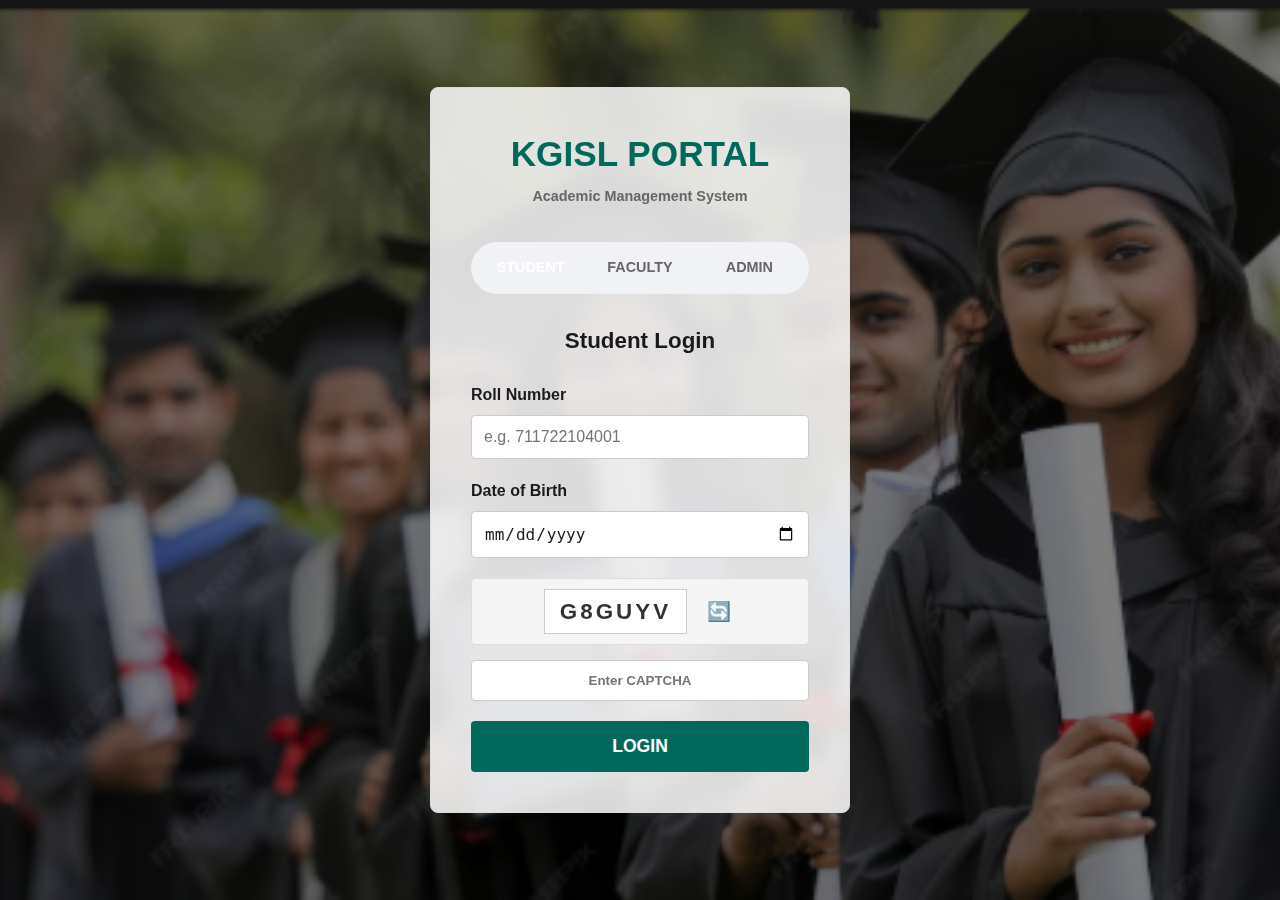
<file: index.html>
<!DOCTYPE html>
<html lang="en">

<head>
    <meta charset="UTF-8">
    <meta name="viewport" content="width=device-width, initial-scale=1.0">
    <title>Login - KGISL Portal</title>
    <link rel="stylesheet" href="styles.css">

    <style>
        .form-group label {
            display: block;
            margin-bottom: 8px;
            font-weight: 700;
            color: #1a1a1a;
            text-align: left;
        }

        .form-group input {
            width: 100%;
            padding: 12px;
            border: 1px solid #ccc;
            border-radius: 4px;
            font-size: 1rem;
            background: white;
            color: #1a1a1a;
        }

        .captcha-container {
            display: flex;
            align-items: center;
            justify-content: center;
            gap: 15px;
            background: #f5f5f5;
            padding: 10px;
            border: 1px solid #ddd;
            border-radius: 4px;
            margin-bottom: 15px;
        }

        .captcha-box {
            font-size: 1.4rem;
            font-weight: 800;
            color: #333;
            letter-spacing: 3px;
            background: white;
            padding: 5px 15px;
            border: 1px solid #ccc;
            user-select: none;
        }

        .login-btn {
            width: 100%;
            padding: 15px;
            background-color: #00695c;
            color: white;
            border: none;
            border-radius: 4px;
            font-weight: 700;
            font-size: 1.1rem;
            cursor: pointer;
            transition: background 0.3s;
        }

        .login-btn:hover {
            background-color: #004d40;
        }
    </style>
</head>

<body class="login-body">
    <div class="login-card">
        <div style="text-align: center; margin-bottom: 35px;">
            <h1 style="color: #00695c; font-weight: 800; margin: 0; font-size: 2.2rem;">KGISL PORTAL</h1>
            <p style="color: #666; font-size: 0.9rem; margin-top: 5px; font-weight: 600;">Academic Management System</p>
        </div>

        <div class="role-selector" id="login-role-selector" style="margin-bottom: 30px;">
            <div class="role-tab active" onclick="setRole('student', this)">STUDENT</div>
            <div class="role-tab" onclick="setRole('faculty', this)">FACULTY</div>
            <div class="role-tab" onclick="setRole('admin', this)">ADMIN</div>
        </div>

        <h2 id="login-title"
            style="margin-bottom: 25px; font-size: 1.4rem; color: #1a1a1a; font-weight: 700; text-align: center;">
            Student Login</h2>

        <form onsubmit="handleLogin(event)">
            <div class="form-group" style="margin-bottom: 20px;">
                <label id="roll-label">Roll Number</label>
                <input type="text" id="roll-no" placeholder="e.g. 711722104001" required>
            </div>
            <div class="form-group" style="margin-bottom: 20px;">
                <label id="dob-label">Date of Birth</label>
                <input type="date" id="dob" required>
            </div>

            <div id="captcha-section">
                <div class="captcha-container">
                    <div class="captcha-box" id="captcha-text">ABCD12</div>
                    <button type="button" class="refresh-captcha" onclick="generateCaptcha()"
                        style="background: none; border: none; cursor: pointer; font-size: 1.2rem;">🔄</button>
                </div>
                <input type="text" id="captcha-input" placeholder="Enter CAPTCHA"
                    style="width: 100%; padding: 12px; margin-bottom: 20px; border: 1px solid #ccc; border-radius: 4px; font-weight: 600; text-align: center;">
            </div>

            <button type="submit" class="login-btn">LOGIN</button>
        </form>
    </div>

    <script>
        let currentRole = 'student';

        function setRole(role, element) {
            currentRole = role;
            document.querySelectorAll('.role-tab').forEach(t => t.classList.remove('active'));
            element.classList.add('active');

            const title = document.getElementById('login-title');
            const rollLabel = document.getElementById('roll-label');
            const dobLabel = document.getElementById('dob-label');
            const dobInput = document.getElementById('dob');

            const captchaSection = document.getElementById('captcha-section');

            if (role === 'student') {
                title.innerText = 'Student Login';
                rollLabel.innerText = 'Roll Number';
                dobLabel.innerText = 'Date of Birth';
                dobInput.type = 'date';
                captchaSection.classList.remove('hidden');
            } else if (role === 'faculty') {
                title.innerText = 'Faculty Access';
                rollLabel.innerText = 'Employee ID';
                dobLabel.innerText = 'Password';
                dobInput.type = 'password';
                captchaSection.classList.add('hidden');
            } else {
                title.innerText = 'Administrator Login';
                rollLabel.innerText = 'Admin ID';
                dobLabel.innerText = 'Security Key';
                dobInput.type = 'password';
                captchaSection.classList.add('hidden');
            }
        }

        function generateCaptcha() {
            const chars = 'ABCDEFGHJKLMNPQRSTUVWXYZ23456789';
            let captcha = '';
            for (let i = 0; i < 6; i++) {
                captcha += chars.charAt(Math.floor(Math.random() * chars.length));
            }
            document.getElementById('captcha-text').innerText = captcha;
        }

        function handleLogin(event) {
            event.preventDefault();
            const rollNo = document.getElementById('roll-no').value;
            sessionStorage.setItem('loggedInRoll', rollNo);
            sessionStorage.setItem('currentRole', currentRole);

            if (currentRole === 'student') {
                const captchaInput = document.getElementById('captcha-input').value.toUpperCase();
                const captchaReal = document.getElementById('captcha-text').innerText;

                if (captchaInput !== captchaReal) {
                    alert('Invalid CAPTCHA! Please try again.');
                    generateCaptcha();
                    return;
                }
                window.location.href = 'results.html';
            } else if (currentRole === 'faculty') {
                window.location.href = 'faculty.html';
            } else {
                window.location.href = 'admin.html';
            }
        }

        window.onload = function () {
            generateCaptcha();
            const urlParams = new URLSearchParams(window.location.search);
            const roleParam = urlParams.get('role');
            if (roleParam) {
                const tabs = document.querySelectorAll('.role-tab');
                tabs.forEach(tab => {
                    if (tab.innerText.toLowerCase() === roleParam.toLowerCase()) {
                        setRole(roleParam.toLowerCase(), tab);
                    }
                });
                document.getElementById('login-role-selector').style.display = 'none';
            }
        };
    </script>
</body>

</html>
</file>
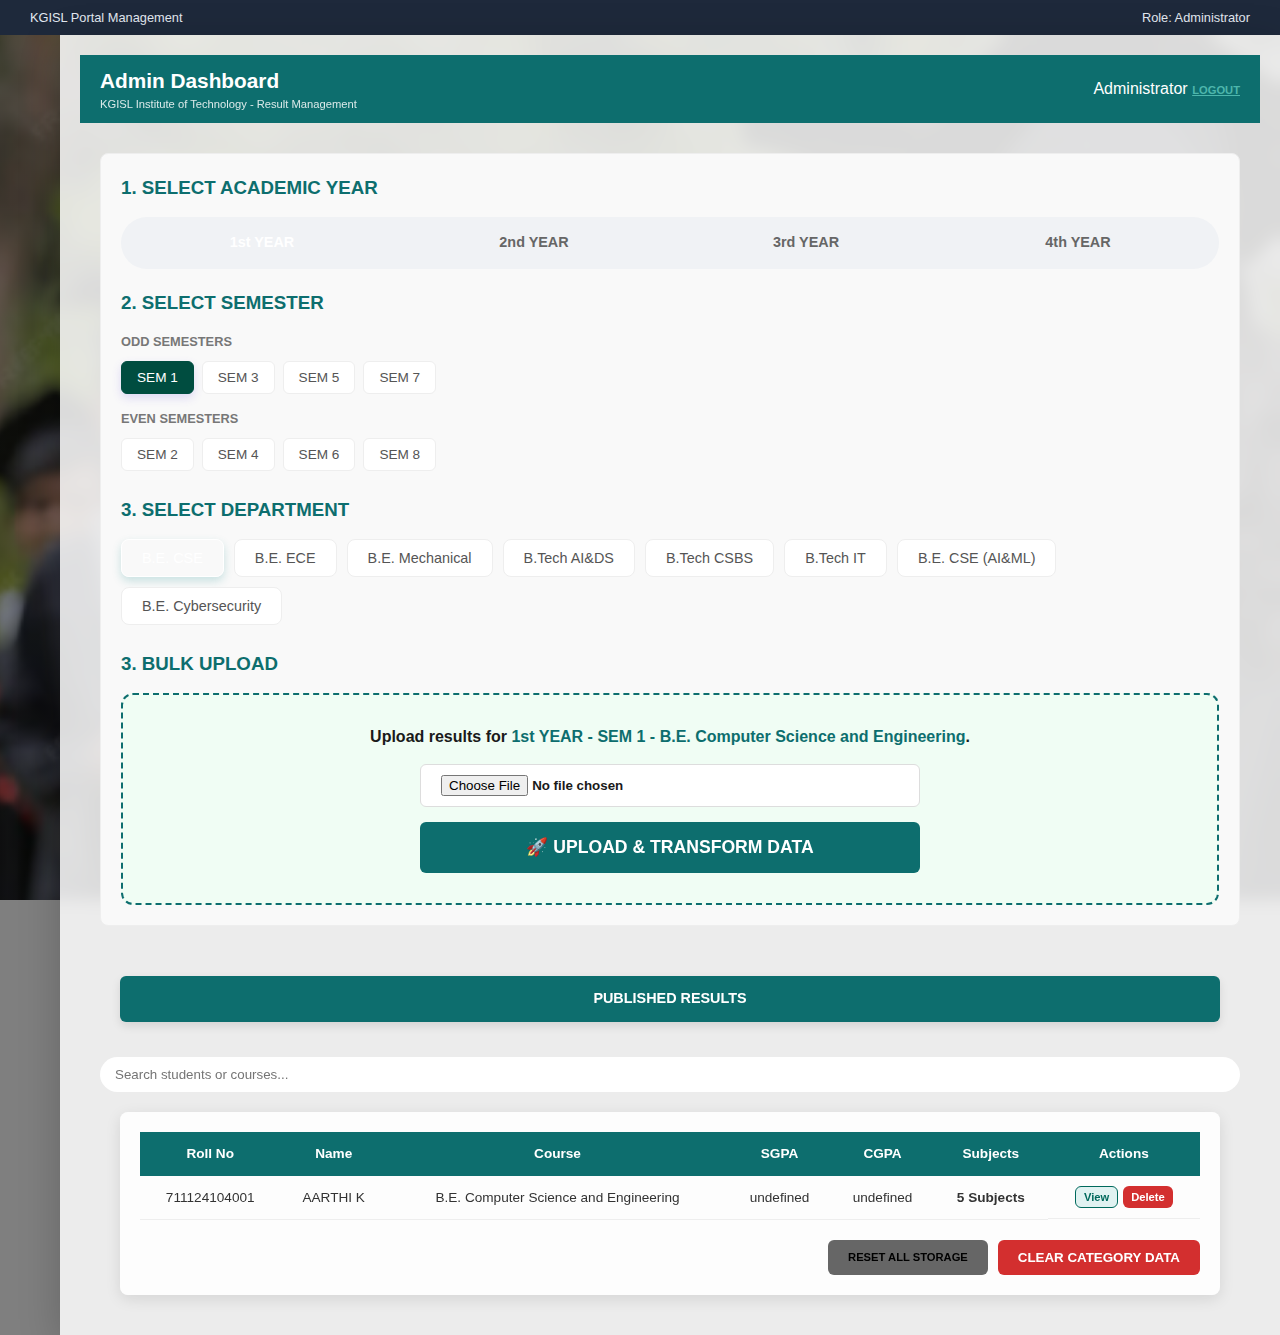
<file: admin.html>
<!DOCTYPE html>
<html lang="en">

<head>
    <meta charset="UTF-8">
    <meta name="viewport" content="width=device-width, initial-scale=1.0">
    <title>Admin Dashboard - KGISL Portal</title>
    <link rel="stylesheet" href="styles.css">

    <script src="https://cdn.sheetjs.com/xlsx-latest/package/dist/xlsx.full.min.js"></script>
</head>

<body>
    <div class="admin-meta">
        <span>KGISL Portal Management</span>
        <span>Role: Administrator</span>
    </div>
    <div class="main-container">
        <header class="header">
            <div class="college-info">
                <h1>Admin Dashboard</h1>
                <p>KGISL Institute of Technology - Result Management</p>
            </div>
            <div class="student-meta">
                <span class="name">Administrator</span>
                <a href="index.html" class="logout-btn">LOGOUT</a>
            </div>
        </header>

        <!-- Year & Department Organization -->
        <div class="admin-form-card" style="margin-top: 30px;">
            <h3 style="margin-bottom: 15px; color: var(--primary-green); text-align: left;">1. SELECT ACADEMIC YEAR
            </h3>
            <div class="role-selector" style="margin-bottom: 20px;">
                <div class="role-tab active" onclick="setYear(1, this)">1st YEAR</div>
                <div class="role-tab" onclick="setYear(2, this)">2nd YEAR</div>
                <div class="role-tab" onclick="setYear(3, this)">3rd YEAR</div>
                <div class="role-tab" onclick="setYear(4, this)">4th YEAR</div>
            </div>

            <h3 style="margin-bottom: 15px; color: var(--primary-green); text-align: left;">2. SELECT SEMESTER</h3>

            <div style="margin-bottom: 10px; font-weight: 600; color: #777; font-size: 0.8rem;">ODD SEMESTERS</div>
            <div id="sem-selector-odd" style="display: flex; flex-wrap: wrap; gap: 8px; margin-bottom: 15px;">
                <button class="action-btn secondary-btn sem-btn active" onclick="setSem(1, this)">SEM 1</button>
                <button class="action-btn secondary-btn sem-btn" onclick="setSem(3, this)">SEM 3</button>
                <button class="action-btn secondary-btn sem-btn" onclick="setSem(5, this)">SEM 5</button>
                <button class="action-btn secondary-btn sem-btn" onclick="setSem(7, this)">SEM 7</button>
            </div>

            <div style="margin-bottom: 10px; font-weight: 600; color: #777; font-size: 0.8rem;">EVEN SEMESTERS</div>
            <div id="sem-selector-even" style="display: flex; flex-wrap: wrap; gap: 8px; margin-bottom: 25px;">
                <button class="action-btn secondary-btn sem-btn" onclick="setSem(2, this)">SEM 2</button>
                <button class="action-btn secondary-btn sem-btn" onclick="setSem(4, this)">SEM 4</button>
                <button class="action-btn secondary-btn sem-btn" onclick="setSem(6, this)">SEM 6</button>
                <button class="action-btn secondary-btn sem-btn" onclick="setSem(8, this)">SEM 8</button>
            </div>

            <h3 style="margin-bottom: 15px; color: var(--primary-green); text-align: left;">3. SELECT DEPARTMENT</h3>
            <div id="dept-selector" style="display: flex; flex-wrap: wrap; gap: 10px; margin-bottom: 25px;">
                <button class="action-btn secondary-btn dept-btn active"
                    onclick="setDept('B.E. Computer Science and Engineering', this)">B.E. CSE</button>
                <button class="action-btn secondary-btn dept-btn"
                    onclick="setDept('B.E. Electronics and Communication Engineering', this)">B.E. ECE</button>
                <button class="action-btn secondary-btn dept-btn"
                    onclick="setDept('B.E. Mechanical Engineering', this)">B.E. Mechanical</button>
                <button class="action-btn secondary-btn dept-btn"
                    onclick="setDept('B.Tech Artificial Intelligence and Data Science', this)">B.Tech AI&DS</button>
                <button class="action-btn secondary-btn dept-btn"
                    onclick="setDept('B.Tech Computer Science and Business Systems', this)">B.Tech CSBS</button>
                <button class="action-btn secondary-btn dept-btn"
                    onclick="setDept('B.Tech Information Technology', this)">B.Tech IT</button>
                <button class="action-btn secondary-btn dept-btn"
                    onclick="setDept('B.E. CSE (Artificial Intelligence and Machine Learning)', this)">B.E. CSE
                    (AI&ML)</button>
                <button class="action-btn secondary-btn dept-btn"
                    onclick="setDept('B.E. CSE (Cybersecurity)', this)">B.E. Cybersecurity</button>
            </div>

            <h3 style="margin-bottom: 15px; color: var(--primary-green); text-align: left;">3. BULK UPLOAD</h3>
            <div
                style="border: 2.5px dashed var(--primary-green); background: #f0fdf4; text-align: center; padding: 30px; border-radius: 12px;">
                <p style="font-size: 1rem; color: var(--text-slate); margin-bottom: 15px; font-weight: 600;">
                    Upload results for <span id="target-selection"
                        style="font-weight: 800; color: var(--primary-green);">1st YEAR - SEM 1 - B.E. Computer
                        Science and Engineering</span>.
                </p>
                <div
                    style="display: flex; flex-direction: column; gap: 15px; align-items: center; max-width: 500px; margin: 0 auto;">
                    <input type="file" id="bulk-file" class="action-btn"
                        style="background: white; border: 1px solid #ddd; width: 100%; cursor: pointer;">
                    <button class="action-btn primary-btn" onclick="handleFileUpload()"
                        style="width: 100%; padding: 15px; font-size: 1.1rem;">
                        🚀 UPLOAD & TRANSFORM DATA
                    </button>
                </div>
            </div>
        </div> <!-- End of admin-form-card -->

        <!-- Moved Outside Card for Visibility -->
        <div class="title-bar" id="published-title" style="margin-top: 30px;">PUBLISHED RESULTS</div>

        <div class="dashboard-actions" style="margin-top: 20px;">
            <div class="search-bar">
                <input type="text" id="admin-search" placeholder="Search students or courses..."
                    onkeyup="filterAdminResults()">
            </div>
        </div>

        <div class="results-table-container">
            <table id="published-results-table">
                <thead>
                    <tr>
                        <th>Roll No</th>
                        <th>Name</th>
                        <th>Course</th>
                        <th>SGPA</th>
                        <th>CGPA</th>
                        <th>Subjects</th>
                        <th>Actions</th>
                    </tr>
                </thead>
                <tbody id="published-body">
                    <!-- List of students -->
                </tbody>
            </table>
            <div style="text-align: right; margin-top: 10px; display: flex; justify-content: flex-end; gap: 10px;">
                <button class="action-btn" onclick="localStorage.clear(); location.reload();"
                    style="background: #666; font-size: 0.7rem;">RESET ALL STORAGE</button>
                <button class="action-btn danger-btn" onclick="clearAllData()">CLEAR CATEGORY DATA</button>
            </div>
        </div>
        <!-- Modal for student details (Synced with Faculty View) -->
        <div id="details-modal"
            style="display:none; position:fixed; top:0; left:0; width:100%; height:100%; background:rgba(0,0,0,0.5); z-index:1000; align-items:center; justify-content:center;">
            <div class="main-container" style="max-width: 800px; margin: 0; position:relative;">
                <button onclick="closeModal()"
                    style="position:absolute; right:20px; top:20px; font-size:2rem; background:none; border:none; color:white; cursor:pointer;">&times;</button>
                <div id="modal-content"></div>
            </div>
        </div>
    </div> <!-- End of main-container -->

    <script>
        // Pre-load dummy data if empty or outdated
        function initializeDummyData() {
            let existing = JSON.parse(localStorage.getItem('kgisl_results') || '[]');
            const isOutdated = existing.length > 0 && existing.some(s => s.dept === "B.E. Computer Science");

            if (existing.length === 0 || isOutdated) {
                const initialData = [
                    {
                        roll: "711124104001", name: "AARTHI K", dept: "B.E. Computer Science and Engineering", year: 1, course: "B.E. Computer Science and Engineering", dob: "2006-05-19",
                        subjects: [
                            // Semester 1 (ODD)
                            { code: "MA3151", name: "Matrices and Calculus", credit: "4", grade: "O", gp: "10.0", sem: 1 },
                            { code: "PH3151", name: "Engineering Physics", credit: "3", grade: "A+", gp: "9.0", sem: 1 },
                            { code: "CY3151", name: "Engineering Chemistry", credit: "3", grade: "A", gp: "8.0", sem: 1 },
                            // Semester 2 (EVEN)
                            { code: "MA3251", name: "Statistics and Numerical Methods", credit: "4", grade: "A+", gp: "9.0", sem: 2 },
                            { code: "CS3251", name: "Programming in C", credit: "3", grade: "O", gp: "10.0", sem: 2 }
                        ]
                    },
                    {
                        roll: "711123106005", name: "BHAVANI M", dept: "B.Tech Information Technology", year: 2, course: "B.Tech Information Technology", dob: "2005-08-12",
                        subjects: [
                            // Semester 3 (ODD)
                            { code: "CS3351", name: "Digital Principles and Systems", credit: "4", grade: "A+", gp: "9.0", sem: 3 },
                            { code: "CS3301", name: "Data Structures", credit: "3", grade: "A", gp: "8.0", sem: 3 },
                            // Semester 4 (EVEN)
                            { code: "CS3401", name: "Algorithms", credit: "3", grade: "O", gp: "10.0", sem: 4 },
                            { code: "CS3451", name: "Operating Systems", credit: "4", grade: "A+", gp: "9.0", sem: 4 }
                        ]
                    }
                ];
                localStorage.setItem('kgisl_results', JSON.stringify(initialData));
            }
        }

        function scrollToResults() {
            document.getElementById('published-title').scrollIntoView({ behavior: 'smooth' });
        }


        let currentYear = 1;
        let currentSem = 1;
        let currentDept = 'B.E. Computer Science and Engineering';

        function setYear(year, element) {
            currentYear = parseInt(year);
            document.querySelectorAll('.role-selector .role-tab').forEach(t => t.classList.remove('active'));
            element.classList.add('active');
            updateTargetUI();
            filterAdminResults();
        }

        function setSem(sem, element) {
            currentSem = parseInt(sem);
            document.querySelectorAll('.sem-btn').forEach(b => b.classList.remove('active'));
            element.classList.add('active');
            updateTargetUI();
            filterAdminResults();
        }

        function setDept(dept, element) {
            currentDept = dept;
            document.querySelectorAll('.dept-btn').forEach(b => b.classList.remove('active'));
            element.classList.add('active');
            updateTargetUI();
            filterAdminResults();
        }

        function updateTargetUI() {
            const label = `${currentYear}${currentYear === 1 ? 'st' : currentYear === 2 ? 'nd' : currentYear === 3 ? 'rd' : 'th'} YEAR - SEM ${currentSem} - ${currentDept}`;
            document.getElementById('target-selection').innerText = label;
        }

        function clearAllData() {
            if (confirm(`Delete ALL data for ${currentYear} Year - ${currentDept}?`)) {
                let allData = JSON.parse(localStorage.getItem('kgisl_results') || '[]');
                allData = allData.filter(s => !(s.year === currentYear && s.dept === currentDept));
                localStorage.setItem('kgisl_results', JSON.stringify(allData));
                filterAdminResults();
            }
        }

        function handleFileUpload() {
            const fileInput = document.getElementById('bulk-file');
            const file = fileInput.files[0];
            if (!file) {
                alert("Please select a file first.");
                return;
            }

            const reader = new FileReader();
            const fileName = file.name.toLowerCase();
            const isExcel = fileName.endsWith('.xlsx') || fileName.endsWith('.xls');

            reader.onload = function (e) {
                let rawData = [];
                try {
                    if (isExcel) {
                        const workbook = XLSX.read(e.target.result, { type: 'binary' });
                        const sheet = workbook.Sheets[workbook.SheetNames[0]];
                        rawData = XLSX.utils.sheet_to_json(sheet, { header: 1 });
                    } else {
                        // Robust CSV Split with Quote Handling
                        const rows = e.target.result.split(/\r?\n/);
                        rawData = rows.filter(r => r.trim() !== '').map(row => {
                            const result = [];
                            let current = '';
                            let inQuotes = false;
                            for (let i = 0; i < row.length; i++) {
                                let char = row[i];
                                if (char === '"') inQuotes = !inQuotes;
                                else if (char === ',' && !inQuotes) {
                                    result.push(current.trim());
                                    current = '';
                                } else current += char;
                            }
                            result.push(current.trim());
                            return result;
                        });
                    }
                } catch (err) {
                    alert("Error reading file. Please ensure it is a valid CSV or Excel file.");
                    return;
                }

                if (rawData.length < 1) {
                    alert("File is empty.");
                    return;
                }

                // Find actual header row (some files have meta-data at top)
                let headerIdx = -1;
                const metaKeywords = ['roll', 'reg', 'id', 'name', 'subject', 'course', 'grade'];
                for (let i = 0; i < Math.min(rawData.length, 10); i++) {
                    const rowStr = rawData[i].join(' ').toLowerCase();
                    if (metaKeywords.some(k => rowStr.includes(k))) {
                        headerIdx = i;
                        break;
                    }
                }

                if (headerIdx === -1) {
                    alert("Could not find a header row in the first 10 rows. Please ensure your file has labels like 'Roll No', 'Course', etc.");
                    return;
                }

                const headerRow = rawData[headerIdx].map(h => String(h || '').toLowerCase().trim());
                const dataRows = rawData.slice(headerIdx + 1);

                const getStableIdx = (exactK, fuzzyK) => {
                    let idx = headerRow.findIndex(h => exactK.includes(h));
                    if (idx === -1) idx = headerRow.findIndex(h => fuzzyK.some(k => h.includes(k)));
                    return idx;
                };

                const mapping = {
                    roll: getStableIdx(['roll', 'roll no', 'roll number', 'reg no', 'reg number', 'id', 'register'], ['roll', 'reg', 'id']),
                    name: getStableIdx(['student name', 'candidate name', 'name of the student'], ['student name', 'candidate', 'name']),
                    dob: getStableIdx(['dob', 'date of birth', 'birth date'], ['dob', 'birth', 'date']),
                    sgpa: getStableIdx(['sgpa', 'sem gpa', 'semester gpa'], ['sgpa', 'sem gpa']),
                    cgpa: getStableIdx(['cgpa', 'cumulative gpa'], ['cgpa', 'cumulative']),
                    code: getStableIdx(['code', 'subject code', 'sub code', 'course code', 'paper code'], ['code', 'subject', 'sub code']),
                    subName: getStableIdx(['name of the course', 'subject name', 'course name', 'sub name', 'paper', 'subject', 'title', 'paper name', 'subject name'], ['name of the course', 'subject name', 'course name', 'sub name', 'paper', 'subject', 'title']),
                    credit: getStableIdx(['credit', 'credits'], ['credit']),
                    grade: getStableIdx(['grade'], ['grade']),
                    gp: getStableIdx(['gp', 'grade point', 'g.p', 'gp.'], ['gp', 'point', 'g.p']),
                    course: getStableIdx(['overall course', 'degree', 'branch', 'dept', 'program', 'specialization'], ['degree', 'branch', 'dept', 'program'])
                };

                // Final check: if subName still -1, try any column with 'course' in it (carefully)
                if (mapping.subName === -1) {
                    mapping.subName = headerRow.findIndex(h => h.includes('course') && !h.includes('code') && h !== 'course');
                }

                if (mapping.roll === -1 || mapping.name === -1) {
                    const detectStr = headerRow.filter(h => h).join(', ');
                    alert("Could not detect mandatory columns: 'Roll Number' AND 'Student Name'.\nFound headers: " + detectStr);
                    return;
                }

                const studentMap = {};
                dataRows.forEach((cols, idx) => {
                    const getCol = (key) => mapping[key] !== -1 ? (cols[mapping[key]] || '') : '';

                    const roll = String(getCol('roll'));
                    const name = String(getCol('name'));
                    if (!roll || !name) return; // Skip invalid rows

                    if (!studentMap[roll]) {
                        studentMap[roll] = {
                            roll: roll,
                            name: name,
                            course: String(getCol('course') || currentDept),
                            dob: String(getCol('dob')),
                            sgpa: String(getCol('sgpa') || '0.00'),
                            cgpa: String(getCol('cgpa') || '0.00'),
                            year: currentYear,
                            dept: currentDept,
                            subjects: []
                        };
                    }

                    if (mapping.code !== -1 || mapping.subName !== -1) {
                        studentMap[roll].subjects.push({
                            code: String(getCol('code')),
                            name: String(getCol('subName')),
                            credit: String(getCol('credit')),
                            grade: String(getCol('grade')),
                            gp: String(getCol('gp')),
                            sem: currentSem,
                            result: 'PASS'
                        });
                    }
                });

                let allData = JSON.parse(localStorage.getItem('kgisl_results') || '[]');
                const newStudents = Object.values(studentMap);

                if (newStudents.length === 0) {
                    alert("No valid data rows found after the header. Please check your data format.");
                    return;
                }

                let updatedCount = 0;
                let addedCount = 0;
                let subjectsAdded = 0;

                newStudents.forEach(newStu => {
                    const existingIdx = allData.findIndex(s => s.roll === newStu.roll);
                    if (existingIdx !== -1) {
                        // UPDATE CATEGORY: Ensure student shows up in the current view
                        allData[existingIdx].year = currentYear;
                        allData[existingIdx].dept = currentDept;

                        // Merge Subjects while avoiding duplicates (same code + same sem)
                        newStu.subjects.forEach(newSub => {
                            const isDuplicate = allData[existingIdx].subjects.some(
                                s => s.code === newSub.code && s.sem === newSub.sem
                            );
                            if (!isDuplicate) {
                                allData[existingIdx].subjects.push(newSub);
                                subjectsAdded++;
                            }
                        });
                        // Update basic info if provided
                        if (newStu.name) allData[existingIdx].name = newStu.name;
                        if (newStu.dob) allData[existingIdx].dob = newStu.dob;
                        if (newStu.course) allData[existingIdx].course = newStu.course;
                        if (newStu.sgpa && newStu.sgpa !== '0.00') allData[existingIdx].sgpa = newStu.sgpa;
                        if (newStu.cgpa && newStu.cgpa !== '0.00') allData[existingIdx].cgpa = newStu.cgpa;
                        updatedCount++;
                    } else {
                        allData.push(newStu);
                        addedCount++;
                        subjectsAdded += newStu.subjects.length;
                    }
                });

                localStorage.setItem('kgisl_results', JSON.stringify(allData));

                // Update UI Immediately
                filterAdminResults();

                // Show Detailed Success Notification
                const title = document.getElementById('published-title');
                if (title) {
                    const originalText = title.innerText;
                    title.innerText = `✅ SUCCESS: ${addedCount} New, ${updatedCount} Updated (${subjectsAdded} Subjects Added)`;
                    title.style.backgroundColor = "#ffc107";
                    title.style.color = "#000";

                    setTimeout(() => {
                        title.innerText = originalText;
                        title.style.backgroundColor = "";
                        title.style.color = "";
                    }, 5000);
                }

                // Auto Scroll to Results
                const table = document.getElementById('published-results-table');
                if (table) table.scrollIntoView({ behavior: 'smooth' });

                // Show mapping report
                const foundCols = Object.keys(mapping).filter(k => mapping[k] !== -1).map(k => k.toUpperCase());
                console.log(`Successfully Imported ${newStudents.length} Students! Detected: ${foundCols.join(', ')}`);
            };

            if (isExcel) {
                reader.readAsBinaryString(file);
            } else {
                reader.readAsText(file);
            }
        }

        function deleteStudent(roll) {
            let allData = JSON.parse(localStorage.getItem('kgisl_results') || '[]');
            allData = allData.filter(s => s.roll !== roll);
            localStorage.setItem('kgisl_results', JSON.stringify(allData));
            filterAdminResults();
        }

        function renderAdminTable(data) {
            const publishedBody = document.getElementById('published-body');
            if (!publishedBody) return;
            publishedBody.innerHTML = '';

            if (data.length === 0) {
                publishedBody.innerHTML = `<tr><td colspan="7" style="text-align: center; padding: 40px; color: #777;">
                    <strong>NO RECORDS FOUND</strong><br>
                    Category: ${currentYear}${currentYear === 1 ? 'st' : 'th'} Year - Sem ${currentSem} - ${currentDept}<br>
                    <span style="font-size: 0.8rem">Please upload the Result File for this specific category.</span>
                </td></tr>`;
                return;
            }

            data.forEach(student => {
                const tr = document.createElement('tr');
                tr.innerHTML = `
                        <td>${student.roll}</td>
                        <td>${student.name}</td>
                        <td>${student.course || 'N/A'}</td>
                        <td>${student.sgpa}</td>
                        <td>${student.cgpa}</td>
                        <td style="font-weight: 700;">${student.subjects.length} Subjects</td>
                        <td style="display: flex; gap: 5px; justify-content: center;">
                            <button onclick="viewDetails('${student.roll}')" class="action-btn secondary-btn" style="padding: 4px 8px; font-size: 0.7rem; background: #e0f2f1; color: #00695c; border-color: #00695c;">View</button>
                            <button onclick="deleteStudent('${student.roll}')" class="action-btn danger-btn" style="padding: 4px 8px; font-size: 0.7rem">Delete</button>
                        </td>
                    `;
                publishedBody.appendChild(tr);
            });
        }

        // --- Details Modal Logic (Synced with Faculty) ---
        let currentViewingStudent = null;

        function calculateGPA(subjects) {
            if (!subjects || subjects.length === 0) return "0.00";
            let totalPoints = 0;
            let totalCredits = 0;
            subjects.forEach(sub => {
                const credit = parseFloat(sub.credit) || 0;
                const gp = parseFloat(sub.gp) || 0;
                totalPoints += (credit * gp);
                totalCredits += credit;
            });
            return totalCredits > 0 ? (totalPoints / totalCredits).toFixed(2) : "0.00";
        }

        function renderStudentDetails(selectedSem) {
            if (!currentViewingStudent) return;
            const semesterSubjects = currentViewingStudent.subjects.filter(s => s.sem == selectedSem);
            const sgpa = calculateGPA(semesterSubjects);
            const allSubjectsUpToNow = currentViewingStudent.subjects.filter(s => s.sem <= selectedSem);
            const cgpa = calculateGPA(allSubjectsUpToNow);
            const semNum = parseInt(selectedSem);
            const isOdd = semNum % 2 !== 0;
            const semLabel = semNum === 1 ? 'FIRST' : semNum === 2 ? 'SECOND' : semNum === 3 ? 'THIRD' : semNum === 4 ? 'FOURTH' : semNum === 5 ? 'FIFTH' : semNum === 6 ? 'SIXTH' : semNum === 7 ? 'SEVENTH' : 'EIGHTH';

            let subjectsHtml = '';
            semesterSubjects.forEach(sub => {
                subjectsHtml += `<tr><td>${selectedSem}</td><td style="text-align: left;">${sub.code || 'N/A'}</td><td style="text-align: left;">${sub.name || 'N/A'}</td><td>${sub.credit || '0'}</td><td>${sub.result || 'PASS'}</td><td>${sub.grade || 'N/A'}</td><td>${sub.gp || '0.0'}</td></tr>`;
            });

            const content = document.getElementById('modal-content');
            content.innerHTML = `
                <div class="main-container" style="margin: 0; border: none; box-shadow: none; border-radius: 8px; overflow: hidden; background: white;">
                    <header class="header">
                        <div class="college-info"><h1>KGiSL Institute of Technology</h1><p>Academic Management System - Internal View</p></div>
                        <div class="user-profile"><div class="user-info"><span>Student : ${currentViewingStudent.name}</span><span>Roll No. : ${currentViewingStudent.roll}</span></div></div>
                    </header>
                    <div style="padding: 15px 40px; display: flex; gap: 5px;">
                        ${[...new Set(currentViewingStudent.subjects.map(s => s.sem))].sort((a, b) => a - b).map(sem => `
                            <div onclick="changeDetailsSemester('${sem}')" style="padding: 4px 10px; font-size: 0.7rem; cursor: pointer; background: ${sem == selectedSem ? 'var(--primary-green)' : '#eee'}; color: ${sem == selectedSem ? 'white' : '#333'}; border-radius: 4px;">SEM ${sem}</div>
                        `).join('')}
                    </div>
                    <div class="results-title-bar">RESULTS OF ${semLabel} SEMESTER : [2024 - ${isOdd ? 'ODD' : 'EVEN'} SEMESTER]</div>
                    <table>
                        <thead><tr><th>Sem</th><th>Course Code</th><th>Name of the Course</th><th>Credit</th><th>Result</th><th>GR.</th><th>G.P.</th></tr></thead>
                        <tbody>${subjectsHtml || '<tr><td colspan="7">No data</td></tr>'}</tbody>
                    </table>
                    <div class="gpa-footer">Semester GPA : ${sgpa} | Cumulative GPA : ${cgpa}</div>
                </div>`;
        }

        function changeDetailsSemester(sem) { renderStudentDetails(sem); }
        function viewDetails(roll) {
            const allData = JSON.parse(localStorage.getItem('kgisl_results') || '[]');
            currentViewingStudent = allData.find(s => s.roll === roll);
            if (!currentViewingStudent) return;
            const availableSems = [...new Set(currentViewingStudent.subjects.map(s => s.sem))].sort((a, b) => a - b);
            renderStudentDetails(availableSems[availableSems.length - 1] || 1);
            document.getElementById('details-modal').style.display = 'flex';
        }
        function closeModal() { document.getElementById('details-modal').style.display = 'none'; }

        function filterAdminResults() {
            const searchInput = document.getElementById('admin-search');
            const query = searchInput ? searchInput.value.toLowerCase() : '';
            const allData = JSON.parse(localStorage.getItem('kgisl_results') || '[]');

            const filtered = allData.filter(s => {
                const matchesCategory = (Number(s.year) === Number(currentYear)) && (s.dept === currentDept);
                const matchesQuery = s.roll.toLowerCase().includes(query) ||
                    s.name.toLowerCase().includes(query);

                // Only show student if they have data for the currently selected semester
                const hasSemData = s.subjects.some(sub => Number(sub.sem) === Number(currentSem));
                return matchesCategory && matchesQuery && hasSemData;
            });
            renderAdminTable(filtered);
        }

        // Load existing
        window.onload = () => {
            initializeDummyData();
            updateTargetUI();
            filterAdminResults();
        };
    </script>
</body>

</html>
</file>
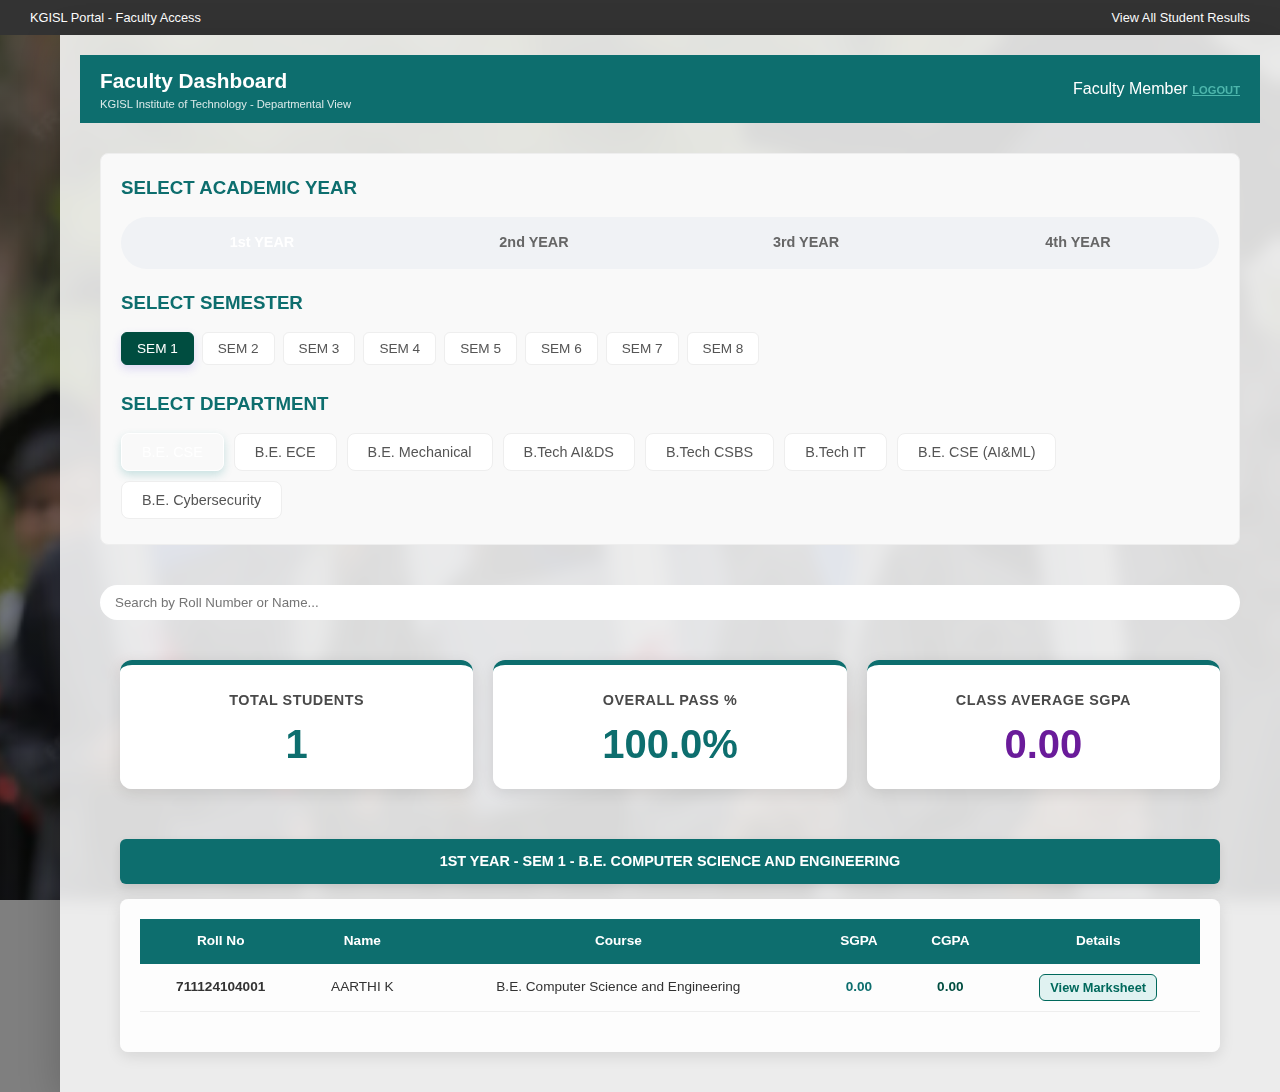
<file: faculty.html>
<!DOCTYPE html>
<html lang="en">

<head>
    <meta charset="UTF-8">
    <meta name="viewport" content="width=device-width, initial-scale=1.0">
    <title>Faculty Dashboard - KGISL Portal</title>
    <link rel="stylesheet" href="styles.css">

    <link rel="stylesheet" href="styles.css">
</head>

<body>
    <div class="admin-meta" style="background: #333; color: white;">
        <span>KGISL Portal - Faculty Access</span>
        <span>View All Student Results</span>
    </div>
    <div class="main-container">
        <header class="header">
            <div class="college-info">
                <h1>Faculty Dashboard</h1>
                <p>KGISL Institute of Technology - Departmental View</p>
            </div>
            <div class="student-meta">
                <span class="name">Faculty Member</span>
                <a href="index.html" class="logout-btn">LOGOUT</a>
            </div>
        </header>

        <!-- View Selectors (Matching Admin Style) -->
        <div class="admin-form-card" style="margin-top: 30px;">
            <h3 style="margin-bottom: 15px; color: var(--primary-green); text-align: left;">SELECT ACADEMIC YEAR</h3>
            <div class="role-selector" style="margin-bottom: 20px;">
                <div class="role-tab active" onclick="setYear(1, this)">1st YEAR</div>
                <div class="role-tab" onclick="setYear(2, this)">2nd YEAR</div>
                <div class="role-tab" onclick="setYear(3, this)">3rd YEAR</div>
                <div class="role-tab" onclick="setYear(4, this)">4th YEAR</div>
            </div>

            <h3 style="margin-bottom: 15px; color: var(--primary-green); text-align: left;">SELECT SEMESTER</h3>
            <div id="sem-selector" style="display: flex; flex-wrap: wrap; gap: 8px; margin-bottom: 25px;">
                <button class="action-btn secondary-btn sem-btn active" onclick="setSem(1, this)">SEM 1</button>
                <button class="action-btn secondary-btn sem-btn" onclick="setSem(2, this)">SEM 2</button>
                <button class="action-btn secondary-btn sem-btn" onclick="setSem(3, this)">SEM 3</button>
                <button class="action-btn secondary-btn sem-btn" onclick="setSem(4, this)">SEM 4</button>
                <button class="action-btn secondary-btn sem-btn" onclick="setSem(5, this)">SEM 5</button>
                <button class="action-btn secondary-btn sem-btn" onclick="setSem(6, this)">SEM 6</button>
                <button class="action-btn secondary-btn sem-btn" onclick="setSem(7, this)">SEM 7</button>
                <button class="action-btn secondary-btn sem-btn" onclick="setSem(8, this)">SEM 8</button>
            </div>

            <h3 style="margin-bottom: 15px; color: var(--primary-green); text-align: left;">SELECT DEPARTMENT</h3>
            <div id="dept-selector" style="display: flex; flex-wrap: wrap; gap: 10px; margin-bottom: 5px;">
                <button class="action-btn secondary-btn dept-btn active"
                    onclick="setDept('B.E. Computer Science and Engineering', this)">B.E. CSE</button>
                <button class="action-btn secondary-btn dept-btn"
                    onclick="setDept('B.E. Electronics and Communication Engineering', this)">B.E. ECE</button>
                <button class="action-btn secondary-btn dept-btn"
                    onclick="setDept('B.E. Mechanical Engineering', this)">B.E. Mechanical</button>
                <button class="action-btn secondary-btn dept-btn"
                    onclick="setDept('B.Tech Artificial Intelligence and Data Science', this)">B.Tech AI&DS</button>
                <button class="action-btn secondary-btn dept-btn"
                    onclick="setDept('B.Tech Computer Science and Business Systems', this)">B.Tech CSBS</button>
                <button class="action-btn secondary-btn dept-btn"
                    onclick="setDept('B.Tech Information Technology', this)">B.Tech IT</button>
                <button class="action-btn secondary-btn dept-btn"
                    onclick="setDept('B.E. CSE (Artificial Intelligence and Machine Learning)', this)">B.E. CSE
                    (AI&ML)</button>
                <button class="action-btn secondary-btn dept-btn"
                    onclick="setDept('B.E. CSE (Cybersecurity)', this)">B.E. Cybersecurity</button>
            </div>
        </div>

        <div class="dashboard-actions" style="margin-top: 20px;">
            <div class="search-bar">
                <input type="text" id="faculty-search" placeholder="Search by Roll Number or Name..."
                    onkeyup="filterStudents()">
            </div>
        </div>

        <!-- Performance Analysis Summary -->
        <div class="analysis-container" id="analysis-section">
            <div class="analysis-card">
                <div class="label">Total Students</div>
                <div class="value" id="stat-total-students">0</div>
            </div>
            <div class="analysis-card pass-rate" id="pass-rate-card">
                <div class="label">Overall Pass %</div>
                <div class="value" id="stat-pass-percentage">0%</div>
            </div>
            <div class="analysis-card avg-sgpa">
                <div class="label">Class Average SGPA</div>
                <div class="value" id="stat-avg-sgpa">0.00</div>
            </div>
        </div>

        <div class="title-bar" id="selection-summary">1st YEAR - SEM 1 - B.E. CSE</div>

        <div class="results-table-container">
            <table id="faculty-results-table">
                <thead>
                    <tr>
                        <th>Roll No</th>
                        <th>Name</th>
                        <th>Course</th>
                        <th>SGPA</th>
                        <th>CGPA</th>
                        <th>Details</th>
                    </tr>
                </thead>
                <tbody id="faculty-body">
                    <!-- Students list -->
                </tbody>
            </table>
        </div>
    </div>

    <!-- Modal for student details -->
    <div id="details-modal"
        style="display:none; position:fixed; top:0; left:0; width:100%; height:100%; background:rgba(0,0,0,0.5); z-index:1000; align-items:center; justify-content:center;">
        <div class="main-container" style="max-width: 800px; margin: 0; position:relative;">
            <button onclick="closeModal()"
                style="position:absolute; right:20px; top:20px; font-size:2rem; background:none; border:none; color:white; cursor:pointer;">&times;</button>
            <div id="modal-content"></div>
        </div>
    </div>

    <script>
        const allData = JSON.parse(localStorage.getItem('kgisl_results') || '[]');
        let currentYear = 1;
        let currentSem = 1;
        let currentDept = 'B.E. Computer Science and Engineering';

        function setYear(year, element) {
            currentYear = parseInt(year);
            document.querySelectorAll('.role-selector .role-tab').forEach(t => t.classList.remove('active'));
            element.classList.add('active');
            updateSummary();
            filterStudents();
        }

        function setSem(sem, element) {
            currentSem = parseInt(sem);
            document.querySelectorAll('.sem-btn').forEach(b => b.classList.remove('active'));
            element.classList.add('active');
            updateSummary();
            filterStudents();
        }

        function setDept(dept, element) {
            currentDept = dept;
            document.querySelectorAll('.dept-btn').forEach(b => b.classList.remove('active'));
            element.classList.add('active');
            updateSummary();
            filterStudents();
        }

        function updateSummary() {
            const summary = document.getElementById('selection-summary');
            if (summary) summary.innerText = `${currentYear}${currentYear === 1 ? 'st' : currentYear === 2 ? 'nd' : currentYear === 3 ? 'rd' : 'th'} YEAR - SEM ${currentSem} - ${currentDept}`;
        }

        function calculateGPA(subjects) {
            if (!subjects || subjects.length === 0) return "0.00";
            let totalPoints = 0;
            let totalCredits = 0;
            subjects.forEach(sub => {
                const credit = parseFloat(sub.credit) || 0;
                const gp = parseFloat(sub.gp) || 0;
                totalPoints += (credit * gp);
                totalCredits += credit;
            });
            return totalCredits > 0 ? (totalPoints / totalCredits).toFixed(2) : "0.00";
        }

        function renderTable(data) {
            const tbody = document.getElementById('faculty-body');
            tbody.innerHTML = '';

            if (data.length === 0) {
                tbody.innerHTML = `<tr><td colspan="6" style="text-align:center; padding: 40px; color: #777;">
                    <strong>NO RESULTS FOUND FOR THIS CATEGORY</strong><br>
                    Please adjust your selection (Year, SEM, Dept) or search query.
                </td></tr>`;
                return;
            }

            data.forEach(student => {
                const tr = document.createElement('tr');
                tr.innerHTML = `
                    <td style="font-weight: 700;">${student.roll}</td>
                    <td>${student.name}</td>
                    <td>${student.course || 'N/A'}</td>
                    <td style="color: var(--primary-green); font-weight: 700;">${student.sgpa || '0.00'}</td>
                    <td style="color: var(--primary-dark); font-weight: 700;">${student.cgpa || '0.00'}</td>
                    <td><button onclick="viewDetails('${student.roll}')" class="action-btn secondary-btn" style="padding: 5px 10px; font-size: 0.8rem; background: #e0f2f1; color: #00695c; border-color: #00695c;">View Marksheet</button></td>
                `;
                tbody.appendChild(tr);
            });
        }

        function filterStudents() {
            const query = document.getElementById('faculty-search').value.toLowerCase();
            const filtered = allData.filter(s => {
                const matchesCategory = (Number(s.year) === currentYear && s.dept === currentDept);
                const hasSemData = s.subjects.some(sub => Number(sub.sem) === currentSem);
                const matchesQuery = s.roll.toLowerCase().includes(query) || s.name.toLowerCase().includes(query);

                return matchesCategory && hasSemData && matchesQuery;
            });

            // Performance Analysis Calculations
            let totalStudents = filtered.length;
            let passCount = 0;
            let totalSGPA = 0;

            filtered.forEach(student => {
                const semesterSubjects = student.subjects.filter(sub => Number(sub.sem) === currentSem);
                const isPass = semesterSubjects.every(sub => sub.result === 'PASS' || (sub.grade && sub.grade !== 'RA' && sub.grade !== 'AB'));
                if (isPass) passCount++;

                const sgpa = parseFloat(student.sgpa) || 0;
                totalSGPA += sgpa;
            });

            const passPercentage = totalStudents > 0 ? ((passCount / totalStudents) * 100).toFixed(1) : "0.0";
            const avgSGPA = totalStudents > 0 ? (totalSGPA / totalStudents).toFixed(2) : "0.00";

            // Update UI
            document.getElementById('stat-total-students').innerText = totalStudents;
            document.getElementById('stat-pass-percentage').innerText = passPercentage + "%";
            document.getElementById('stat-avg-sgpa').innerText = avgSGPA;

            // Update color coding for pass percentage
            const passCard = document.getElementById('pass-rate-card');
            passCard.classList.remove('medium', 'low');
            if (parseFloat(passPercentage) < 50) passCard.classList.add('low');
            else if (parseFloat(passPercentage) < 75) passCard.classList.add('medium');

            renderTable(filtered);
        }

        let currentViewingStudent = null;

        function renderStudentDetails(selectedSem) {
            if (!currentViewingStudent) return;

            const semesterSubjects = currentViewingStudent.subjects.filter(s => s.sem == selectedSem);
            const sgpa = calculateGPA(semesterSubjects);
            const allSubjectsUpToNow = currentViewingStudent.subjects.filter(s => s.sem <= selectedSem);
            const cgpa = calculateGPA(allSubjectsUpToNow);

            const semNum = parseInt(selectedSem);
            const isOdd = semNum % 2 !== 0;
            const semLabel = semNum === 1 ? 'FIRST' : semNum === 2 ? 'SECOND' : semNum === 3 ? 'THIRD' : semNum === 4 ? 'FOURTH' : semNum === 5 ? 'FIFTH' : semNum === 6 ? 'SIXTH' : semNum === 7 ? 'SEVENTH' : 'EIGHTH';

            let subjectsHtml = '';
            semesterSubjects.forEach(sub => {
                subjectsHtml += `
                    <tr>
                        <td>${selectedSem}</td>
                        <td style="text-align: left;">${sub.code || 'N/A'}</td>
                        <td style="text-align: left;">${sub.name || 'N/A'}</td>
                        <td>${sub.credit || '0'}</td>
                        <td>${sub.result || 'PASS'}</td>
                        <td>${sub.grade || 'N/A'}</td>
                        <td>${sub.gp || '0.0'}</td>
                    </tr>
                `;
            });

            const content = document.getElementById('modal-content');
            content.innerHTML = `
                <div class="main-container" style="margin: 0; border: none; box-shadow: none; border-radius: 8px; overflow: hidden;">
                    <header class="header">
                        <div class="college-info">
                            <h1>KGiSL Institute of Technology</h1>
                            <p>Affiliated to Anna University, Approved by AICTE, Recognised by UGC, Accredited by NAAC & NBA</p>
                        </div>
                        <div class="user-profile">
                            <div class="profile-pic">
                                <img src="https://via.placeholder.com/40" alt="Profile">
                            </div>
                            <div class="user-info">
                                <span>User : ${currentViewingStudent.name}</span>
                                <span>Roll No. : ${currentViewingStudent.roll}</span>
                            </div>
                        </div>
                    </header>

                    <div class="disclaimer-box">
                        <strong>Disclaimer :</strong> The college is not responsible for any inadvertent error that may have crept in the results being published on Net. The results published on Net are for immediate information to the students. These cannot be treated as original mark sheets.
                    </div>

                    <div style="padding: 0 40px; margin-bottom: 10px; display: flex; justify-content: space-between; align-items: center;">
                        <div id="modal-sem-tabs" style="display: flex; gap: 5px;">
                            ${[...new Set(currentViewingStudent.subjects.map(s => s.sem))].sort((a, b) => a - b).map(sem => `
                                <div onclick="changeDetailsSemester('${sem}')" style="padding: 4px 10px; font-size: 0.7rem; cursor: pointer; background: ${sem == selectedSem ? 'var(--primary-green)' : '#eee'}; color: ${sem == selectedSem ? 'white' : '#333'}; border-radius: 4px;">SEM ${sem}</div>
                            `).join('')}
                        </div>
                    </div>

                    <div class="results-title-bar">
                        RESULTS OF ${semLabel} SEMESTER : [2024 - ${isOdd ? 'ODD' : 'EVEN'} SEMESTER - END SEMESTER]
                    </div>

                    <table>
                        <thead>
                            <tr>
                                <th>Sem</th>
                                <th style="text-align: left;">Course Code</th>
                                <th style="text-align: left;">Name of the Course</th>
                                <th>Credit</th>
                                <th>Result</th>
                                <th>GR.</th>
                                <th>G.P.</th>
                            </tr>
                        </thead>
                        <tbody>${subjectsHtml || '<tr><td colspan="7" style="text-align:center">No data for this semester</td></tr>'}</tbody>
                    </table>

                    <div class="gpa-footer">
                        Semester Grade Point Average (SGPA) : <span>${sgpa}</span><br>
                        Cumulative Grade Point Average (CGPA) : <span>${cgpa}</span>
                    </div>
                </div>
            `;
        }

        function changeDetailsSemester(sem) {
            renderStudentDetails(sem);
        }

        function viewDetails(roll) {
            currentViewingStudent = allData.find(s => s.roll === roll);
            if (!currentViewingStudent) return;

            const modal = document.getElementById('details-modal');
            const availableSems = [...new Set(currentViewingStudent.subjects.map(s => s.sem))].sort((a, b) => a - b);
            const initialSem = availableSems[availableSems.length - 1] || 1;

            renderStudentDetails(initialSem);
            modal.style.display = 'flex';
        }

        function closeModal() {
            document.getElementById('details-modal').style.display = 'none';
        }

        window.onclick = function (event) {
            const modal = document.getElementById('details-modal');
            if (event.target == modal) closeModal();
        }

        window.onload = () => {
            updateSummary();
            filterStudents();
        };
    </script>
</body>

</html>
</file>
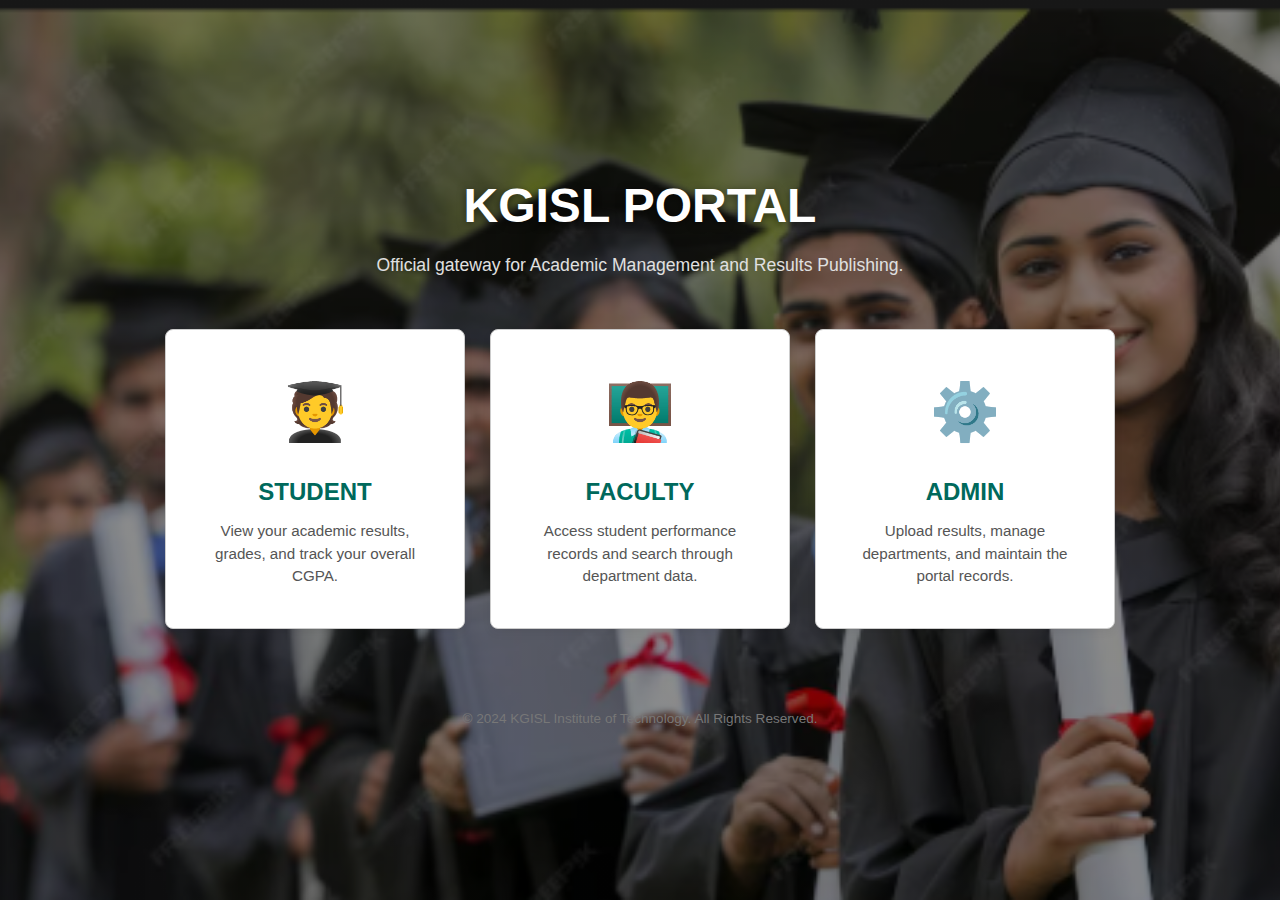
<file: portal.html>
<!DOCTYPE html>
<html lang="en">

<head>
    <meta charset="UTF-8">
    <meta name="viewport" content="width=device-width, initial-scale=1.0">
    <title>KGISL Result Portal - Welcome</title>
    <link rel="stylesheet" href="styles.css">

    <style>
        body {
            background: linear-gradient(rgba(0, 0, 0, 0.45), rgba(0, 0, 0, 0.45)),
                url('Screenshot 2026-02-22 220532.png') no-repeat center center fixed !important;
            background-size: cover !important;
        }
    </style>
    <style>
        .portal-container {
            min-height: 100vh;
            display: flex;
            flex-direction: column;
            align-items: center;
            justify-content: center;
            padding: 40px 20px;
            color: #ffffff;
            text-align: center;
        }

        .portal-header {
            margin-bottom: 50px;
        }

        .portal-header h1 {
            font-size: 3rem;
            font-weight: 800;
            margin-bottom: 10px;
            color: #ffffff;
            text-shadow: 0 2px 8px rgba(0, 0, 0, 0.5);
        }

        .portal-header p {
            font-size: 1.1rem;
            color: #e0e0e0;
            max-width: 600px;
            margin: 0 auto;
        }

        .role-cards-container {
            display: flex;
            gap: 25px;
            flex-wrap: wrap;
            justify-content: center;
            max-width: 1000px;
        }

        .role-card {
            background: white;
            border: 1px solid #ccc;
            padding: 40px 30px;
            border-radius: 8px;
            width: 300px;
            transition: all 0.3s ease;
            cursor: pointer;
            text-decoration: none;
            color: #1a1a1a;
            display: flex;
            flex-direction: column;
            align-items: center;
            box-shadow: 0 4px 10px rgba(0, 0, 0, 0.05);
        }

        .role-card:hover {
            transform: translateY(-5px);
            box-shadow: 0 8px 20px rgba(0, 0, 0, 0.1);
            border-color: #00695c;
        }

        .role-icon {
            font-size: 3.5rem;
            margin-bottom: 20px;
        }

        .role-card h2 {
            font-size: 1.5rem;
            margin-bottom: 10px;
            font-weight: 700;
            color: #00695c;
        }

        .role-card p {
            font-size: 0.95rem;
            color: #555;
            line-height: 1.5;
        }

        @media (max-width: 768px) {
            .role-card {
                width: 100%;
                max-width: 350px;
            }
        }
    </style>
</head>

<body>
    <div class="portal-container">
        <div class="portal-header">
            <h1>KGISL PORTAL</h1>
            <p>Official gateway for Academic Management and Results Publishing.</p>
        </div>

        <div class="role-cards-container">
            <a href="index.html?role=student" class="role-card">
                <div class="role-icon">🧑‍🎓</div>
                <h2>STUDENT</h2>
                <p>View your academic results, grades, and track your overall CGPA.</p>
            </a>

            <a href="index.html?role=faculty" class="role-card">
                <div class="role-icon">👨‍🏫</div>
                <h2>FACULTY</h2>
                <p>Access student performance records and search through department data.</p>
            </a>

            <a href="index.html?role=admin" class="role-card">
                <div class="role-icon">⚙️</div>
                <h2>ADMIN</h2>
                <p>Upload results, manage departments, and maintain the portal records.</p>
            </a>
        </div>

        <div style="margin-top: 80px; font-size: 0.85rem; color: #777;">
            &copy; 2024 KGISL Institute of Technology. All Rights Reserved.
        </div>
    </div>
</body>

</html>
</file>
<file: styles.css>
:root {
    --primary-green: #0d6e6e;
    --primary-dark: #004d40;
    --sidebar-teal: #0d8a8a;
    --result-purple: #6a1b9a;
    --gpa-blue: #3f51b5;
    --bg-page: #f8f9fa;
    --card-bg: #ffffff;
    --text-black: #1a1a1a;
    --text-grey: #4a4a4a;
    --border-standard: #cccccc;
    --shadow-solid: 0 4px 12px rgba(0, 0, 0, 0.1);
    --radius-sm: 4px;
    --radius-md: 8px;
}

* {
    margin: 0;
    padding: 0;
    box-sizing: border-box;
}

html,
body {
    margin: 0;
    padding: 0;
    width: 100%;
    min-height: 100vh;
}

body {
    font-family: 'Segoe UI', Tahoma, Geneva, Verdana, sans-serif;
    background: linear-gradient(rgba(0, 0, 0, 0.5), rgba(0, 0, 0, 0.5)),
        url('Screenshot 2026-02-22 220532.png') no-repeat center center fixed !important;
    background-size: cover !important;
    background-color: #004d40;
    color: var(--text-black);
    line-height: 1.5;
    min-height: 100vh;
}

/* Translucent Containers */
.main-container,
.login-card {
    background-color: rgba(255, 255, 255, 0.85) !important;
    backdrop-filter: blur(8px);
    box-shadow: 0 10px 40px rgba(0, 0, 0, 0.2) !important;
}

.main-container {
    margin-left: 60px;
    padding: 20px;
    min-height: 100vh;
    width: calc(100% - 60px);
    display: flex;
    flex-direction: column;
}

.portal-container {
    background-color: transparent !important;
}

/* Sidebar Styling */
.sidebar {
    position: fixed;
    left: 0;
    top: 0;
    width: 60px;
    height: 100vh;
    background-color: var(--sidebar-teal);
    display: flex;
    flex-direction: column;
    align-items: center;
    padding-top: 20px;
    gap: 15px;
    z-index: 100;
}

.sidebar-icon {
    width: 40px;
    height: 40px;
    background: #009688;
    display: flex;
    align-items: center;
    justify-content: center;
    cursor: pointer;
    border: none;
    color: white;
    font-size: 1.2rem;
}

.sidebar-icon:hover {
    background: rgba(255, 255, 255, 0.4);
}

@keyframes fadeIn {
    from {
        opacity: 0;
        transform: translateY(10px);
    }

    to {
        opacity: 1;
        transform: translateY(0);
    }
}

/* Header */
.header {
    background-color: var(--primary-green);
    color: white;
    padding: 10px 20px;
    display: flex;
    justify-content: space-between;
    align-items: center;
}

.college-info h1 {
    font-size: 1.3rem;
    font-weight: 700;
    margin: 0;
}

.college-info p {
    font-size: 0.7rem;
    margin: 0;
    opacity: 0.85;
}

.user-profile {
    display: flex;
    align-items: center;
    gap: 12px;
}

.user-info {
    text-align: right;
    line-height: 1.2;
}

.user-info span {
    display: block;
    font-size: 0.75rem;
    font-weight: 700;
}

.profile-pic {
    width: 35px;
    height: 35px;
    background-color: #333;
    border-radius: 50%;
    overflow: hidden;
    border: 1.5px solid white;
}

/* Updated Logout */
.logout-btn {
    font-size: 0.7rem;
    color: #4db6ac;
    text-decoration: underline;
    text-transform: uppercase;
    font-weight: 700;
}

/* Disclaimer */
.disclaimer-box {
    background-color: #d8d8d8;
    margin: 15px 40px;
    padding: 12px 25px;
    border-radius: 8px;
    font-size: 0.85rem;
    color: #222;
    line-height: 1.4;
    text-align: justify;
}

/* Title Bar */
.results-title-bar,
.title-bar {
    background-color: var(--result-purple);
    color: white;
    text-align: center;
    padding: 12px 15px;
    margin: 15px 40px;
    border-radius: 6px;
    font-weight: 700;
    font-size: 0.9rem;
    text-transform: uppercase;
    box-shadow: 0 4px 10px rgba(0, 0, 0, 0.1);
}

.title-bar {
    background-color: var(--primary-green);
    margin-top: 30px;
}

/* Table styling */
.results-table-container {
    padding: 0 20px 20px;
    background: rgba(255, 255, 255, 0.9);
    margin: 0 40px 20px;
    border-radius: 8px;
    box-shadow: 0 4px 15px rgba(0, 0, 0, 0.1);
}

table {
    width: 100%;
    margin: 20px 0;
    border-collapse: collapse;
}

th {
    padding: 12px;
    background-color: var(--primary-green);
    color: white !important;
    font-size: 0.85rem;
    text-align: center;
    font-weight: 700;
}

td {
    padding: 10px;
    font-size: 0.85rem;
    text-align: center;
    color: #333;
    border-bottom: 1px solid #eee;
}

/* GPA Summary */
.gpa-footer {
    text-align: center;
    color: var(--primary-dark);
    font-size: 1.25rem;
    padding: 25px;
    font-weight: 700;
    line-height: 1.6;
    background: #f8fcfb;
    border-radius: 8px;
    margin: 0 40px 30px;
    border: 1px solid #e0f2f1;
}

/* Login Page specific */
.login-body {
    display: flex;
    align-items: center;
    justify-content: center;
    padding: 20px;
}

.login-card {
    background: var(--card-bg);
    padding: 40px;
    border-radius: var(--radius-md);
    box-shadow: 0 10px 25px rgba(0, 0, 0, 0.1);
    width: 100%;
    max-width: 420px;
    border: 1px solid #ddd;
}

.login-card h2 {
    color: var(--primary-green);
    /* Changed to primary green */
    text-align: center;
    margin-bottom: 30px;
}

.input-group {
    margin-bottom: 20px;
}

.input-group label {
    display: block;
    margin-bottom: 8px;
    font-weight: 500;
    color: #555;
}

.input-group input {
    width: 100%;
    padding: 12px;
    border: 1px solid var(--border-color);
    border-radius: 6px;
    font-size: 1rem;
}

.login-btn {
    width: 100%;
    padding: 12px;
    background-color: var(--primary-blue);
    color: white;
    border: none;
    border-radius: 6px;
    font-size: 1rem;
    font-weight: 600;
    cursor: pointer;
    transition: background 0.3s;
}

.login-btn:hover {
    background-color: #006666;
}

/* Captcha Styling */
.captcha-container {
    display: flex;
    align-items: center;
    gap: 10px;
    margin-bottom: 20px;
}

#captcha-display {
    background: #e0e0e0;
    padding: 10px 15px;
    border-radius: 4px;
    font-family: 'Courier New', Courier, monospace;
    font-weight: bold;
    font-size: 1.2rem;
    letter-spacing: 5px;
    color: #333;
    user-select: none;
    flex-grow: 1;
    text-align: center;
    border: 1px dashed #999;
}

.refresh-captcha {
    background: none;
    border: none;
    color: var(--primary-blue);
    cursor: pointer;
    font-size: 1.1rem;
    padding: 5px;
    display: flex;
    align-items: center;
    justify-content: center;
    transition: transform 0.3s;
}

.refresh-captcha:hover {
    transform: rotate(180deg);
}

/* Role Selector Styling */
.role-selector {
    display: flex;
    justify-content: space-between;
    background: #f0f2f5;
    padding: 5px;
    border-radius: 30px;
    margin-bottom: 20px;
    position: relative;
    overflow: hidden;
}

.role-tab {
    flex: 1;
    text-align: center;
    padding: 10px;
    cursor: pointer;
    font-size: 0.9rem;
    font-weight: 600;
    color: #666;
    transition: all 0.3s;
    border-radius: 25px;
    z-index: 1;
}

.role-tab.active {
    background: var(--primary-blue);
    color: white;
}

/* Dashboard Specifics */
.dashboard-actions {
    padding: 0 20px 20px;
    display: flex;
    justify-content: space-between;
    align-items: center;
    gap: 20px;
}

.search-bar {
    flex-grow: 1;
    position: relative;
}

.search-bar input {
    width: 100%;
    padding: 10px 15px;
    border: 1px solid var(--border-color);
    border-radius: 20px;
    outline: none;
}

.admin-form-card {
    background: #f9f9f9;
    padding: 20px;
    border-radius: 8px;
    margin: 20px;
    border: 1px solid #eee;
}

.admin-form-group {
    display: grid;
    grid-template-columns: 1fr 1fr 1fr;
    gap: 15px;
    margin-bottom: 15px;
}

.admin-form-group input,
.admin-form-group select {
    padding: 10px;
    border: 1px solid var(--border-color);
    border-radius: 4px;
}

.action-btn {
    padding: 10px 20px;
    border-radius: 6px;
    border: none;
    font-weight: 600;
    cursor: pointer;
    transition: all 0.3s;
}

.primary-btn {
    background-color: var(--primary-green);
    color: white;
}

.primary-btn:hover {
    background-color: var(--primary-dark);
}

.secondary-btn {
    background-color: #eee;
    color: #333;
    border: 1px solid #ccc;
}

.danger-btn {
    background-color: #d32f2f;
    color: white;
}

.action-btn:hover {
    transform: translateY(-2px);
    box-shadow: 0 4px 10px rgba(0, 0, 0, 0.1);
}

/* Dept Buttons Styling */
.dept-btn {
    background: white;
    color: #555;
    border: 1.5px solid #eee;
    padding: 10px 20px;
    font-size: 0.9rem;
    font-weight: 500;
    border-radius: 8px;
    transition: all 0.2s;
}

.dept-btn:hover {
    border-color: var(--primary-blue);
    color: var(--primary-blue);
    background-color: #f0fafa;
    opacity: 1 !important;
}

.dept-btn.active {
    background-color: var(--primary-blue);
    color: white;
    border-color: var(--primary-blue);
    box-shadow: 0 4px 10px rgba(0, 128, 128, 0.2);
    opacity: 1 !important;
}

/* Sem Buttons Styling */
.sem-btn {
    background: white;
    color: #555;
    border: 1.5px solid #eee;
    padding: 8px 15px;
    font-size: 0.85rem;
    font-weight: 500;
    border-radius: 6px;
    transition: all 0.2s;
    min-width: 70px;
}

.sem-btn:hover {
    border-color: var(--primary-dark);
    color: var(--primary-dark);
    background-color: #f5f3ff;
}

.sem-btn.active {
    background-color: var(--primary-dark);
    color: white;
    border-color: var(--primary-dark);
    box-shadow: 0 4px 10px rgba(108, 92, 231, 0.2);
}

/* Faculty/Admin Header Mod */
.admin-meta {
    background: #1e293b;
    color: #e2e8f0;
    padding: 8px 30px;
    font-size: 0.8rem;
    display: flex;
    justify-content: space-between;
}

/* Hide captcha for faculty/admin */
.hidden {
    display: none !important;
}

/* Performance Analysis Section */
.analysis-container {
    display: grid;
    grid-template-columns: repeat(auto-fit, minmax(280px, 1fr));
    gap: 20px;
    margin: 20px 40px;
}

.analysis-card {
    background: rgba(255, 255, 255, 0.9);
    padding: 25px;
    border-radius: 12px;
    box-shadow: 0 4px 15px rgba(0, 0, 0, 0.1);
    border-top: 5px solid var(--primary-green);
    display: flex;
    flex-direction: column;
    align-items: center;
    text-align: center;
    transition: transform 0.3s ease;
    backdrop-filter: blur(5px);
}

.analysis-card:hover {
    transform: translateY(-5px);
}

.analysis-card .label {
    font-size: 0.9rem;
    font-weight: 700;
    color: var(--text-grey);
    text-transform: uppercase;
    margin-bottom: 12px;
    letter-spacing: 0.5px;
}

.analysis-card .value {
    font-size: 2.5rem;
    font-weight: 800;
    color: var(--primary-green);
    line-height: 1;
}

.analysis-card.pass-rate {
    border-left-color: #2e7d32;
}

.analysis-card.pass-rate.medium {
    border-left-color: #f9a825;
}

.analysis-card.pass-rate.low {
    border-left-color: #c62828;
}

.analysis-card.avg-sgpa {
    border-left-color: var(--result-purple);
}

.analysis-card.avg-sgpa .value {
    color: var(--result-purple);
}
</file>
